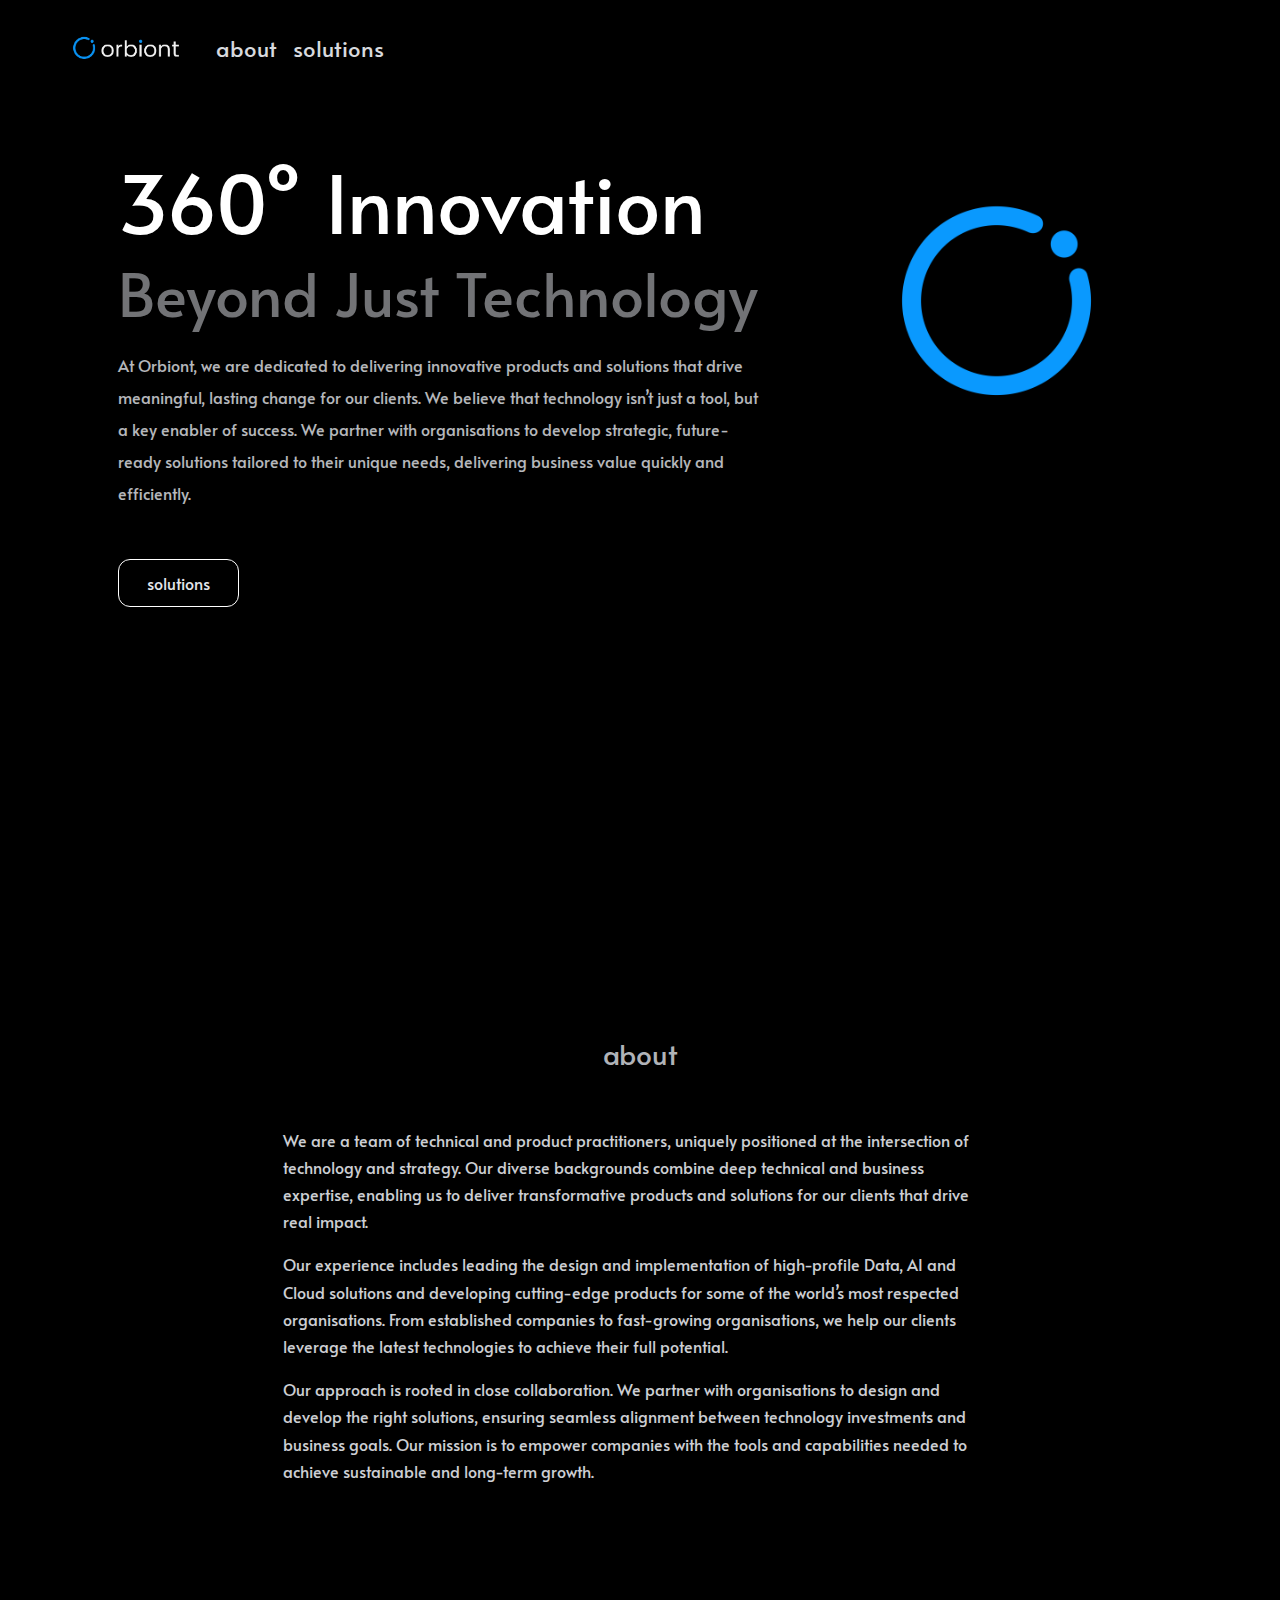
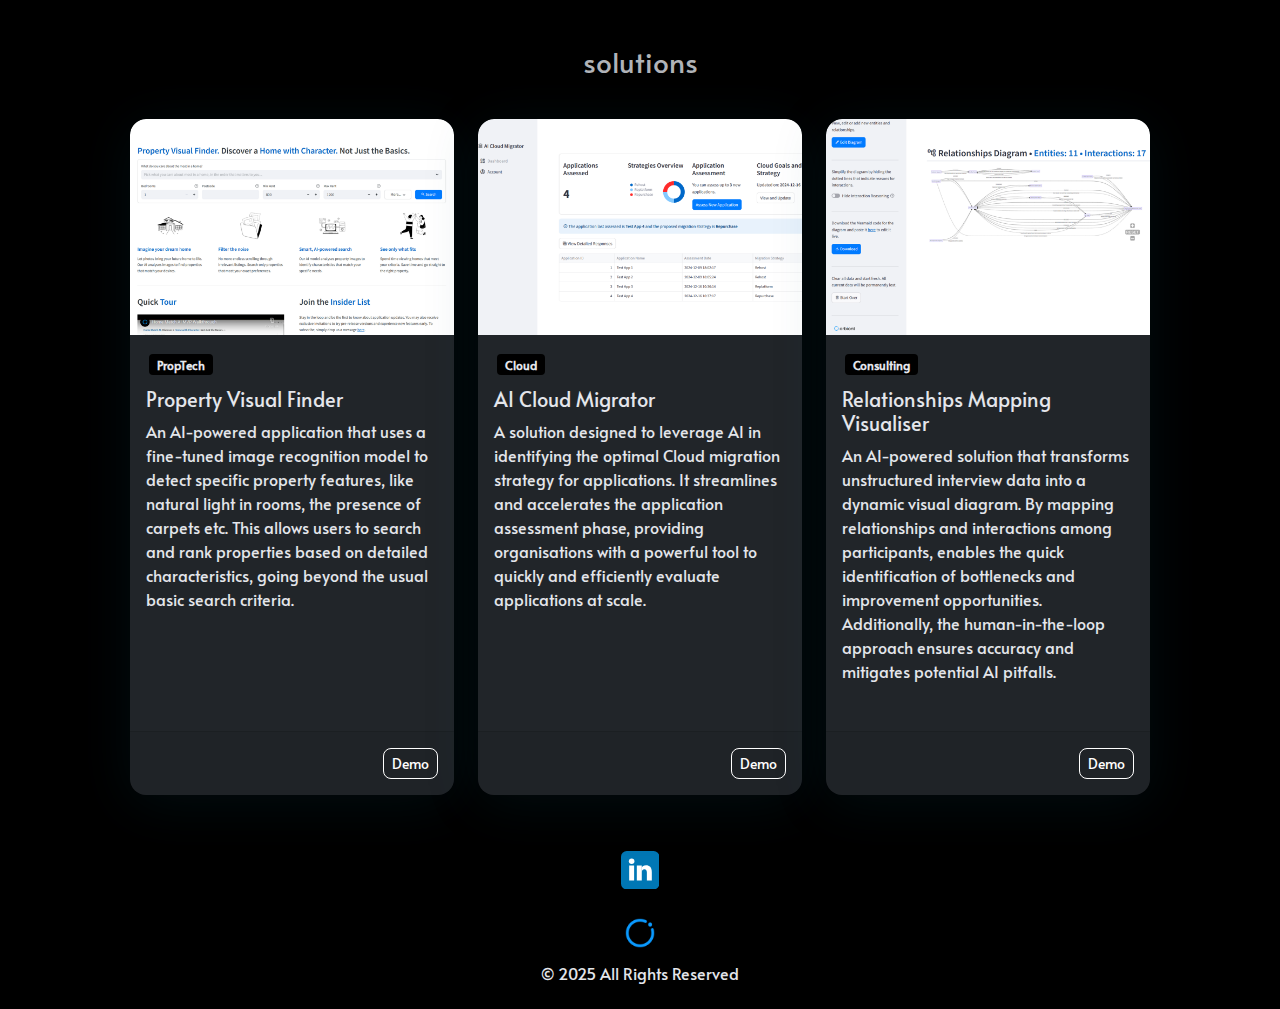
<file: index.html>
<!DOCTYPE html>
<html>

<head>
	<meta name="generator" content="Hugo 0.151.0"><meta charset="UTF-8">
<meta name="viewport" content="width=device-width, initial-scale=1.0">
<meta http-equiv="X-UA-Compatible" content="ie=edge">
<meta http-equiv="Accept-CH" content="DPR, Viewport-Width, Width">
<link rel="icon" href=images/logo/orbiont_avatar_light.png type="image/gif">


<link rel="preconnect" href="https://fonts.googleapis.com">
<link rel="preconnect" href="https://fonts.gstatic.com" crossorigin>
<link rel="preload"
      as="style"
      href="https://fonts.googleapis.com/css2?family=Alata&family=Lora:ital,wght@0,400;0,500;0,600;0,700;1,400;1,500;1,600;1,700&family=Roboto:ital,wght@0,100;0,300;0,400;0,500;0,700;0,900;1,100;1,300;1,400;1,500;1,700;1,900&display=swap"
>
<link rel="stylesheet"
      href="https://fonts.googleapis.com/css2?family=Alata&family=Lora:ital,wght@0,400;0,500;0,600;0,700;1,400;1,500;1,600;1,700&family=Roboto:ital,wght@0,100;0,300;0,400;0,500;0,700;0,900;1,100;1,300;1,400;1,500;1,700;1,900&display=swap"
      media="print" onload="this.media='all'" />
<noscript>
  <link
          href="https://fonts.googleapis.com/css2?family=Alata&family=Lora:ital,wght@0,400;0,500;0,600;0,700;1,400;1,500;1,600;1,700&family=Roboto:ital,wght@0,100;0,300;0,400;0,500;0,700;0,900;1,100;1,300;1,400;1,500;1,700;1,900&display=swap"
          rel="stylesheet">
</noscript>


<link rel="stylesheet" href="/css/font.css" media="all">



<meta property="og:url" content="https://orbiont.com/">
  <meta property="og:site_name" content="Orbiont">
  <meta property="og:title" content="Orbiont">
  <meta property="og:description" content="360° Innovation. Beyond Just Technology.">
  <meta property="og:locale" content="en_us">
  <meta property="og:type" content="website">


  <meta name="twitter:card" content="summary">
  <meta name="twitter:title" content="Orbiont">
  <meta name="twitter:description" content="360° Innovation. Beyond Just Technology.">


<link rel="stylesheet" href="/bootstrap-5/css/bootstrap.min.css" media="all"><link rel="stylesheet" href="/css/header.css" media="all">
<link rel="stylesheet" href="/css/footer.css" media="all">


<link rel="stylesheet" href="/css/theme.css" media="all">

<style>
    :root {
        --text-color: #343a40;
        --text-secondary-color: #6c757d;
        --text-link-color: #007bff;
        --background-color: #eaedf0;
        --secondary-background-color: #64ffda1a;
        --primary-color: #007bff;
        --secondary-color: #f8f9fa;

         
        --text-color-dark: #e4e6eb;
        --text-secondary-color-dark: #b0b3b8;
        --text-link-color-dark: #ffffff;
        --background-color-dark: #000000;
        --secondary-background-color-dark: #212529;
        --primary-color-dark: #ffffff;
        --secondary-color-dark: #212529;
    }
    body {
        font-size: 1rem;
        font-weight: 400;
        line-height: 1.5;
        text-align: left;
    }

    html {
        background-color: var(--background-color) !important;
    }

    body::-webkit-scrollbar {
        height: 0px;
        width: 8px;
        background-color: var(--background-color);
    }

    ::-webkit-scrollbar-track {
        border-radius: 1rem;
    }

    ::-webkit-scrollbar-thumb {
        border-radius: 1rem;
        background: #b0b0b0;
        outline: 1px solid var(--background-color);
    }

    #search-content::-webkit-scrollbar {
        width: .5em;
        height: .1em;
        background-color: var(--background-color);
    }
</style>



<meta name="description" content=360°&#32;Innovation.&#32;Beyond&#32;Just&#32;Technology.>
<link rel="stylesheet" href="/css/index.css" media="all">
<link rel="stylesheet" href="/css/projects.css" media="all">


<script defer src="/fontawesome-6/all-6.4.2.js"></script>


  
  

  <title>
Orbiont

  </title>
</head>

<body class="light">
  
  
<script>
    let localStorageValue = localStorage.getItem("pref-theme");
    let mediaQuery = window.matchMedia('(prefers-color-scheme: dark)').matches;

    switch (localStorageValue) {
        case "dark":
            document.body.classList.add('dark');
            break;
        case "light":
            document.body.classList.remove('dark');
            break;
        default:
            if (mediaQuery) {
                document.body.classList.add('dark');
            }
            break;
    }
</script>




<script>
    var prevScrollPos = window.pageYOffset;
    window.addEventListener("scroll", function showHeaderOnScroll() {
        let profileHeaderElem = document.getElementById("profileHeader");
        let currentScrollPos = window.pageYOffset;
        let resetHeaderStyle = false;
        let showNavBarOnScrollUp =  false ;
        let showNavBar = showNavBarOnScrollUp ? prevScrollPos > currentScrollPos : currentScrollPos > 0;
        if (showNavBar) {
            profileHeaderElem.classList.add("showHeaderOnTop");
        } else {
            resetHeaderStyle = true;
        }
        if(currentScrollPos === 0) {
            resetHeaderStyle = true;
        }
        if(resetHeaderStyle) {
            profileHeaderElem.classList.remove("showHeaderOnTop");
        }
        prevScrollPos = currentScrollPos;
    });
</script>



<header id="profileHeader">
    <nav class="pt-3 navbar navbar-expand-lg ">
        <div class="container-fluid mx-xs-2 mx-sm-5 mx-md-5 mx-lg-5">
            
            <a class="navbar-brand primary-font text-wrap" href="/">
                
                
                <img src="images/logo/orbiont_full_dark.png" width="132" height="50"
                    class="d-inline-block align-top">
                 
                
            </a>

            

            
            <button class="navbar-toggler" type="button" data-bs-toggle="collapse" data-bs-target="#navbarContent"
                aria-controls="navbarContent" aria-expanded="false" aria-label="Toggle navigation">
                <svg aria-hidden="true" height="24" viewBox="0 0 16 16" version="1.1" width="24" data-view-component="true">
                    <path fill-rule="evenodd" d="M1 2.75A.75.75 0 011.75 2h12.5a.75.75 0 110 1.5H1.75A.75.75 0 011 2.75zm0 5A.75.75 0 011.75 7h12.5a.75.75 0 110 1.5H1.75A.75.75 0 011 7.75zM1.75 12a.75.75 0 100 1.5h12.5a.75.75 0 100-1.5H1.75z"></path>
                </svg>
            </button>

            
            <div class="collapse navbar-collapse text-wrap primary-font" id="navbarContent">
                <ul class="navbar-nav me-auto text-center">
                    

                    
                    <li class="nav-item navbar-text">
                        <a class="nav-link" href="/#about" aria-label="about">
                            about
                        </a>
                    </li>
                    

                    

                    

                    
                    <li class="nav-item navbar-text">
                        <a class="nav-link" href="/#projects"
                            aria-label="projects">
                            solutions
                        </a>
                    </li>
                    

                    

                    

                    

                    
                    

                    

                </ul>

            </div>
        </div>
    </nav>
</header>
<div id="content">
<section id="hero" class="py-5 align-middle">
    <div class="container px-3 px-sm-5 px-md-5 px-lg-5 pt-lg-3">
        <div class="row">
            <div class="col-sm-12 col-md-12 col-lg-8 content " id="primary-font">
                <span class="subtitle">
                     
                </span>
                <h2>
                    360° Innovation
                </h2>
                <h3>
                    Beyond Just Technology
                </h3>
                <p class="hero-content">
                    At Orbiont, we are dedicated to delivering innovative products and solutions that drive meaningful, lasting change for our clients. We believe that technology isn&rsquo;t just a tool, but a key enabler of success. We partner with organisations to develop strategic, future-ready solutions tailored to their unique needs, delivering business value quickly and efficiently.
                </p>
                <div class="row">
                    <div class="col-auto h-100">
                        
                        <a href="#projects" class="btn" ZgotmplZ
			  >
                            solutions
                        </a>
                        
                    </div>
                    <div class="col-auto px-0 h-100"><span>
    

    
</span>
</div>
                </div>
            </div>
            <div class="col-sm-12 col-md-12 col-lg-4">
                <div class="row justify-content-center">
                    <div class="col-sm-12 col-md-9 pt-5 image  px-5 px-md-5 px-lg-0 text-center">
                        <img src="/images/logo/orbiont_avatar_dark.png"
                            class="img-thumbnail mx-auto"
                            alt=""
                        >
                    </div>
                </div>
            </div>
        </div>
    </div>
    
</section>

<section id="about" class="py-0 py-sm-5">
    <div class="container bg-transparent">
        <h3 class="text-center bg-transparent">about</h3>
        <div class="bg-transparent row justify-content-center px-3 py-5">
            
            <div class="col-sm-12 col-md-12 col-lg-8 content">
                <p>We are a team of technical and product practitioners, uniquely positioned at the intersection of technology and strategy. Our diverse backgrounds combine deep technical and business expertise, enabling us to deliver transformative products and solutions for our clients that drive real impact.</p>
<p>Our experience includes leading the design and implementation of high-profile Data, AI and Cloud solutions and developing cutting-edge products for some of the world&rsquo;s most respected organisations. From established companies to fast-growing organisations, we help our clients leverage the latest technologies to achieve their full potential.</p>
<p>Our approach is rooted in close collaboration. We partner with organisations to design and develop the right solutions, ensuring seamless alignment between technology investments and business goals. Our mission is to empower companies with the tools and capabilities needed to achieve sustainable and long-term growth.</p>


                
            </div>
        </div>
    </div>
</section>



<section id="projects" class="py-5">
    <div class="container">
        <h3 class="text-center">solutions</h3>
        <div class="row justify-content-center px-3 px-md-5">
            
            <div class="col-lg-4 col-md-6 my-3">
                <div class="card my-3 h-100" title="Property Visual Finder">
                    <div class="card-head">
                        <img class="card-img-top" src="/images/products/propertyvisualfinder.png" alt="Property Visual Finder">
                    </div>
                    <div class="card-body bg-transparent p-3">
                        <div class="pb-2 bg-transparent">
                            
                            <span class="badge badge-secondary">PropTech</span>
                            
                        </div>
                        <h5 class="card-title bg-transparent mt-1">Property Visual Finder</h5>
                        <div class="card-text bg-transparent secondary-font">
                            An AI-powered application that uses a fine-tuned image recognition model to detect specific property features, like natural light in rooms, the presence of carpets etc. This allows users to search and rank properties based on detailed characteristics, going beyond the usual basic search criteria.
                        </div>
                    </div>
                    
                    <div class="card-footer py-3">
                        
                        
                        <span class="float-end">
                            <a class="btn btn-sm" href="https://youtu.be/vB9PFRh-DTw" target="_blank">
                                Demo
                            </a>
                        </span>
                        
                    </div>
                    
                </div>
            </div>
            
            <div class="col-lg-4 col-md-6 my-3">
                <div class="card my-3 h-100" title="AI Cloud Migrator">
                    <div class="card-head">
                        <img class="card-img-top" src="/images/products/aicloudmigrator.png" alt="AI Cloud Migrator">
                    </div>
                    <div class="card-body bg-transparent p-3">
                        <div class="pb-2 bg-transparent">
                            
                            <span class="badge badge-secondary">Cloud</span>
                            
                        </div>
                        <h5 class="card-title bg-transparent mt-1">AI Cloud Migrator</h5>
                        <div class="card-text bg-transparent secondary-font">
                            A solution designed to leverage AI in identifying the optimal Cloud migration strategy for applications. It streamlines and accelerates the application assessment phase, providing organisations with a powerful tool to quickly and efficiently evaluate applications at scale.
                        </div>
                    </div>
                    
                    <div class="card-footer py-3">
                        
                        
                        <span class="float-end">
                            <a class="btn btn-sm" href="https://youtu.be/hr6e6gllgqI" target="_blank">
                                Demo
                            </a>
                        </span>
                        
                    </div>
                    
                </div>
            </div>
            
            <div class="col-lg-4 col-md-6 my-3">
                <div class="card my-3 h-100" title="Relationships Mapping Visualiser">
                    <div class="card-head">
                        <img class="card-img-top" src="/images/products/relationshipsmappingvisualiser.png" alt="Relationships Mapping Visualiser">
                    </div>
                    <div class="card-body bg-transparent p-3">
                        <div class="pb-2 bg-transparent">
                            
                            <span class="badge badge-secondary">Consulting</span>
                            
                        </div>
                        <h5 class="card-title bg-transparent mt-1">Relationships Mapping Visualiser</h5>
                        <div class="card-text bg-transparent secondary-font">
                            An AI-powered solution that transforms unstructured interview data into a dynamic visual diagram. By mapping relationships and interactions among participants, enables the quick identification of bottlenecks and improvement opportunities. Additionally, the human-in-the-loop approach ensures accuracy and mitigates potential AI pitfalls.
                        </div>
                    </div>
                    
                    <div class="card-footer py-3">
                        
                        
                        <span class="float-end">
                            <a class="btn btn-sm" href="https://youtu.be/zS8J_MW1HxA" target="_blank">
                                Demo
                            </a>
                        </span>
                        
                    </div>
                    
                </div>
            </div>
            
            
        </div>
    </div>
</section>


<svg xmlns="http://www.w3.org/2000/svg" style="display: none;">
  <symbol id="check-circle-fill" viewBox="0 0 16 16">
    <path d="M16 8A8 8 0 1 1 0 8a8 8 0 0 1 16 0zm-3.97-3.03a.75.75 0 0 0-1.08.022L7.477 9.417 5.384 7.323a.75.75 0 0 0-1.06 1.06L6.97 11.03a.75.75 0 0 0 1.079-.02l3.992-4.99a.75.75 0 0 0-.01-1.05z"/>
  </symbol>
  <symbol id="info-fill" viewBox="0 0 16 16">
    <path d="M8 16A8 8 0 1 0 8 0a8 8 0 0 0 0 16zm.93-9.412-1 4.705c-.07.34.029.533.304.533.194 0 .487-.07.686-.246l-.088.416c-.287.346-.92.598-1.465.598-.703 0-1.002-.422-.808-1.319l.738-3.468c.064-.293.006-.399-.287-.47l-.451-.081.082-.381 2.29-.287zM8 5.5a1 1 0 1 1 0-2 1 1 0 0 1 0 2z"/>
  </symbol>
  <symbol id="exclamation-triangle-fill" viewBox="0 0 16 16">
    <path d="M8.982 1.566a1.13 1.13 0 0 0-1.96 0L.165 13.233c-.457.778.091 1.767.98 1.767h13.713c.889 0 1.438-.99.98-1.767L8.982 1.566zM8 5c.535 0 .954.462.9.995l-.35 3.507a.552.552 0 0 1-1.1 0L7.1 5.995A.905.905 0 0 1 8 5zm.002 6a1 1 0 1 1 0 2 1 1 0 0 1 0-2z"/>
  </symbol>
</svg>

  </div><footer>
    
 

<div class="text-center pt-2">
    

    
    <span class="px-1">
        <a href="https://www.linkedin.com/company/orbiont" aria-label="linkedin">
            <svg xmlns="http://www.w3.org/2000/svg" width='2.4em' height='2.4em' fill="#fff" aria-label="LinkedIn"
                viewBox="0 0 512 512">
                <rect width="512" height="512" fill="#0077b5" rx="15%" />
                <circle cx="142" cy="138" r="37" />
                <path stroke="#fff" stroke-width="66" d="M244 194v198M142 194v198" />
                <path d="M276 282c0-20 13-40 36-40 24 0 33 18 33 45v105h66V279c0-61-32-89-76-89-34 0-51 19-59 32" />
            </svg>
        </a>
    </span>
    

    

    

    
</div><div class="container py-4">
    <div class="row justify-content-center">
        <div class="col-md-4 text-center">
            
                <div class="pb-2">
                    <a href="https://orbiont.com/" title="Orbiont">
                        
                        <img alt="Footer logo" src="images/logo/orbiont_avatar_light.png"
                            height="40px" width="40px">
                    </a>
                </div>
            
            &copy; 2025  All Rights Reserved
            
        
        </div>
    </div>
</div>
</footer><script src="/bootstrap-5/js/bootstrap.bundle.min.js"></script>
<script>
    if (document.body.className.includes("light")) {
        document.body.classList.add('dark');
        localStorage.setItem("pref-theme", 'dark');
    }
</script>









<script src="/js/contact.js"></script>




  <section id="search-content" class="py-2">
    <div class="container" id="search-results"></div>
  </section>
</body>

</html>
</file>
<file: css/font.css>
/* Default font for body */
/*Filotheos changed font family*/
body {
    font-family: "Alata", serif !important;
}

/* secondary font */
.secondary-font, #secondary-font {
    font-family: "Alata", serif;
}

/* primary font */
.primary-font, #primary-font {
    font-family: "Alata", sans-serif;
}

/* Default font */
.default-font, #default-font {
    font-family: "Alata", sans-serif;
}
</file>
<file: css/header.css>
header {
    z-index: 10;
    position: relative;
    top: 0;
}

.showHeaderOnTop {
    box-shadow: 0px 8px 56px rgba(15, 80, 100, 0.16);
    top: 0;
    position: sticky;
}

header .navbar .navbar-nav a {
    color: var(--text-color) !important;
}

#theme-toggle {
    background-color: var(--background-color) !important;
    color: var(--text-color) !important;
}

.navbar-toggler {
    border: none;
    outline: none;
    color: var(--text-color);
}
.navbar-toggler svg {
    fill: currentColor;
    color: var(--text-color);
}
.navbar-toggler:focus {
    box-shadow: 0 0 0 .05em;
}
/*Filotheos changed font size*/
.navbar-text {
    font-size: 22px !important;
    opacity: 0.95;
    white-space: nowrap;
}
header .nav-link{
    transition: none !important;
}
.navbar-brand {
    color: var(--primary-color) !important;
    opacity: 0.95;
} 
.navbar .nav-link:hover {
    color: var(--primary-color) !important;
}
.nav-link.nav-link-sep:after {
    content: "|";
    color: var(--text-color) !important;
}

li > .dropdown-toggle:focus{
    color: var(--primary-color) !important;
}

.dropdown-menu {
    overflow: auto;
    /* z-index: 100; */
    background-color: var(--background-color) !important;
    border-color: var(--text-secondary-color) !important;
}

.dropdown-item:hover {
    background-color: var(--secondary-color) !important;
}

.dropdown-item:focus, .dropdown-item:active {
    background-color: var(--secondary-color) !important;
}

.dropdown-divider {
	border-top: 1px solid var(--lt-color-border-dark);
}

#search {
    border-radius: 1rem !important;
    background-color: var(--secondary-color);
    color: var(--text-color);
    border-color: var(--background-color) !important;
    transition: none;
}

#search:focus {
    box-shadow: 0 0 10px rgba(0, 0, 0, 0.2);
}
#search-content {
    -ms-scroll-chaining: none;
    scrollbar-width: none;
    display: none;
    border-radius: 1rem;
    box-shadow: 0 0 10px rgba(0,0,0,0.2);
    z-index: 9999;
    width: 10%;
    max-height: 350px;
    background-color: var(--secondary-color) !important;
    position: absolute;
    overflow: scroll;
}

#search-content::-webkit-scrollbar {
    display: none;
}

#search-results > .card {
    background-color: transparent !important;
    border: none;
    margin-bottom: 10px;
}

#search-results > .card :hover {
    border-radius: 1rem !important;
    background-color: var(--background-color) !important;
    transition: .2s;
}

#search-results .card a {
    opacity: 0.9;
    display: inline-block;
    text-decoration: none;
    color: var(--text-color) !important;
}

#search-results .card a:hover {
    color: var(--primary-color) !important;
}
</file>
<file: css/footer.css>
footer a h5 {
    color: var(--text-color) !important;
}

footer a {
  text-decoration: none;
  color: var(--text-link-color) !important;
}

footer a:hover {
  color: var(--primary-color) !important;
}

footer .card {
    background-color: var(--secondary-color) !important;
    border-radius: .75rem;
    cursor: context-menu;
    overflow: hidden;
    border: none;
}

footer .card:hover {
    transition: all 0.3s ease-out;
    box-shadow: 0px 8px 56px rgba(15, 80, 100, 0.16);
}

footer .card-text * {
    background-color: var(--secondary-color) !important;
}

footer .card-footer {
    background-color: var(--background-color) !important;
    padding: .8em .7em;
    border: 1px solid var(--secondary-color);
}

footer .card-footer a {
    color: var(--text-link-color) !important;
    border-color: var(--primary-color) !important;
    transition: none;
    background-color: var(--background-color) !important;
}

footer .card-footer a:hover {
    color: var(--primary-color) !important;
    opacity: 0.8;
}

footer .card-footer a:focus {
    box-shadow: none !important;
}

footer .card > .card-header {
    padding: 0 !important;
    border: none !important;
    background-color: var(--secondary-color) !important;
}

footer .card > .card-header .card-img-top {
    width: 100%;
    height: 250px !important;
    object-fit: cover;
    background-color: transparent !important;
}
</file>
<file: css/theme.css>
/* light mode */
.light > *{
    background-color: var(--background-color) !important;
    color: var(--text-color) !important;
}

.light > #footer-socialNetworks-github-svg-path{
    fill: none;
}

/* dark mode */
.dark {
    --background-color: var(--background-color-dark) !important;
    --secondary-background-color: var(--secondary-background-color-dark) !important;
    --text-color: var(--text-color-dark) !important;
    --text-secondary-color: var(--text-secondary-color-dark) !important;
    --text-link-color: var(--text-link-color-dark) !important;
    --primary-color: var(--primary-color-dark);
    --secondary-color: var(--secondary-color-dark);
}

.dark #footer-socialNetworks-github-svg-path{
    fill: #FFFFFF;
}

.text-secondary {
    color: var(--text-secondary-color) !important;
}

#theme-toggle:focus {
    outline: 0;
}

#theme-toggle svg {
    height: 18px;
}

button#theme-toggle {
    border: none;
    font-size: 26px;
    margin: auto 4px;
}

body.dark #moon {
    vertical-align: middle;
    display: none;
}

body:not(.dark) #sun {
    display: none;
}

body *::selection {
    color: var(--text-color) !important;
    background-color: var(--primary-color) !important;
}
</file>
<file: css/index.css>
/* Animation */
@keyframes fade-in {
    0% {
        opacity: 0;
    }
    100% {
        opacity: 1;
    }
}
@keyframes fade-bottom {
  0% {
    transform: translateY(50px);
    opacity: 0;
  }
  100% {
    transform: translateY(0);
    opacity: 1;
  }
}
@keyframes fade-left {
  0% {
    transform: translateX(-10px);
    opacity: 0;
  }
  100% {
    transform: translateX(0);
    opacity: 1;
  }
}

@keyframes fade-right {
  0% {
    transform: translateX(20px);
    opacity: 0;
  }
  100% {
    transform: translateX(0);
    opacity: 1;
  }
}

/* Header animation */
@keyframes fade-up {
  0% {
    transform: translateY(-10px);
    opacity: 0;
  }
  100% {
    transform: translateY(0);
    opacity: 1;
  }
}

header .navbar.animate {
    animation: fade-up 0.5s ease-in;
}

/* ToolTip */

.tooltip {
    line-height: 1rem;
    border-radius: .5rem !important;
}
.tooltip-inner {
    line-height: 1rem;
}
.tooltip .tooltip-arrow { 
    visibility: hidden !important;
}

/* hero */

#hero {
    min-height: 100vh;
    line-height: 2rem;
    max-width: 100%;
}
#hero .content.animate {
    animation: fade-left 1s ease-out;
}

#hero .hero-bottom-svg {
    opacity: 0.5;
    position: absolute;
    bottom: -50px;
    left: -150px;
}

#hero .subtitle {
    font-size: clamp(14px,5vw,16px);
    opacity: 0.6;
}
/*Filotheos added margin*/
#hero h2 {
    font-size: clamp(40px, 8vw, 80px);
    color: var(--primary-color) !important;
}

#hero h3 {
    font-size: clamp(40px, 8vw, 60px);
    /* color: var(--primary-color) !important; */
    opacity: 0.5;
}

#hero p {
    margin: 20px 0px 0px;
    max-width: 640px;
    opacity: 0.8;
}
/*Filotheos changed shadow and border*/
#hero .image img {
    box-shadow:0px 0px 0px rgba(15, 80, 100, 0.16);
    padding: 0;
    border: 0px solid var(--secondary-color);
    border-radius: 0rem;
}

#hero .image.animate img {
    animation: fade-in 1s ease-out;
    transition: box-shadow 0.3s;
}

#hero .image img:hover {
    cursor: pointer;
}

#hero .image.animate img:hover {
    box-shadow: 0 0 11px rgb(15 80 100 / 20%);
    filter: contrast(1.2);
    cursor: pointer;
}

#hero a.btn.social-icon {
    color: var(--primary-color) !important;
    line-height: 0%;
    border-radius: 50%;
    margin-top: 50px;
    padding: 0.7rem;
    border: 1px solid var(--primary-color);
    transition: none;
}

#hero a.btn.social-icon img {
    width: 1em;
}

#hero a.btn.social-icon:hover {
    opacity: 0.8;
}

#hero a.btn {
    margin-top: 50px;
    padding: 0.7rem 1.75rem;
    border: 1px solid var(--primary-color);
    color: var(--text-color) !important;
    border-radius: .75rem;
    transition: none;
}

#hero a.btn:focus {
    box-shadow: none;
}

#hero a.btn:hover {
    background-color: var(--secondary-color) !important;
    color: var(--text-color) !important;
    opacity: 0.9;
}

#hero a.btn.social-icon:hover {
    background-color: var(--background-color) !important;
    opacity: 0.7;
}

#hero .hero-content > a {
    display: inline-block;
    text-decoration: none;
    color: var(--text-link-color) !important;
}

#hero .hero-content > a::after {
    content: "";
    display: block;
    width: 0px;
    height: 2px;
    bottom: 0.37em;
    background-color: var(--primary-color);
    transition: all 0.25s cubic-bezier(0.645,0.045,0.355,1);
    opacity: 0.5;
}

#hero .hero-content > a:hover::after, #hero .hero-content > a:focus::after, #hero .hero-content > a:active::after {
    width: 100%;
}



/* about me */
#about h3 {
    color: var(--text-secondary-color) !important;
}

#about .image img {
    box-shadow: 0px 8px 56px rgba(15, 80, 100, 0.16);
    transition: box-shadow 0.3s;
    padding: 0;
    border: 0;
}

#about .image img:hover {
    box-shadow: 0 0 11px rgb(15 80 100 / 20%);
}

#about ul {
    display: grid;
    grid-template-columns: repeat(2, minmax(140px, 200px));
    gap: 0px 10px;
    padding: 0px;
    margin: 20px 0px 0px;
    overflow: hidden;
    list-style: none;
}

#about ul li {
    position: relative;
    margin-bottom: 10px;
    padding-left: 20px;
}

#about ul li::before {
    content: "▹";
    color: var(--primary-color);
    position: absolute;
    left: 0px;
}

#about .content {
    font-weight: 500;
    opacity: 0.9 !important;
    line-height: 1.7rem !important;
}

#about a {
    display: inline-block;
    text-decoration: none;
    color: var(--text-link-color) !important;
}

#about a::after {
    content: "";
    display: block;
    width: 0px;
    height: 2px;
    bottom: 0.37em;
    background-color: var(--primary-color);
    transition: all 0.25s cubic-bezier(0.645,0.045,0.355,1);
    opacity: 0.5;
}

#about a:hover::after, #about a:focus::after, #about a:active::after {
    width: 100%;
}

/* experience */

#experience h3 {
    color: var(--text-secondary-color) !important;
}

#experience * {
    background-color: transparent !important;
}

#experience .tab-pane > * {
    opacity: 0.9;
}

#experience .tab-pane small {
    opacity: 0.8;
}

#experience .tab-pane ul {
    padding-top: 1%;
    padding-bottom: 1%;
}

#experience .experience-container .tab-content > .tab-pane p {
    padding: 1% 0;
    margin: 0;
}

#experience .experience-container {
    background-color: var(--secondary-color) !important;
    border-radius: .75rem;
    box-shadow: 0px 8px 56px rgb(15 80 100 / 16%);
}

#experience .nav-item .nav-link {
    color: var(--text-color) !important;
    border-bottom: 2px solid transparent; 
    border-radius: 0%;
    transition: none;
    cursor: pointer;
}

#experience .nav-item .nav-link.active {
    color: var(--text-color) !important;
    border-bottom: 2px solid var(--primary-color); 
    opacity: 0.8;
}

#experience .nav-item .nav-link.active:hover { 
    transition: none !important;
}

#experience .nav-item .nav-link:hover {
    border-bottom: 2px solid var(--primary-color);
    opacity: 0.8;
}

#experience a {
    opacity: 0.9;
    display: inline-block;
    text-decoration: none;
    color: var(--text-link-color) !important;
}

#experience a::after {
    content: "";
    display: block;
    width: 0px;
    height: 2px;
    bottom: 0.37em;
    background-color: var(--primary-color);
    transition: all 0.25s cubic-bezier(0.645,0.045,0.355,1);
    opacity: 0.5;
}

#experience a:hover::after, #experience a:focus::after, #experience a:active::after {
    width: 100%;
}

#experience .experience-container .tab-content .tab-pane ul {
    overflow: hidden;
    list-style: none;
    margin-bottom: 0;
}

#experience .experience-container .tab-content .tab-pane ul li {
    position: relative;
    margin-bottom: 10px;
    padding-left: 20px;
}

#experience .experience-container .tab-content .tab-pane ul li::before {
    content: "▹";
    color: var(--primary-color);
    position: absolute;
    left: 0px;
}

#experience .experience-container .tab-content .tab-pane .featuredLink a::after {
    display: block;
    width: auto;
    height: auto;
    bottom: 0em;
    background-color: transparent;
    transition: none;
    opacity: 1;
}

#experience .experience-container .tab-content .tab-pane .featuredLink a.btn {
    border: 1px solid var(--primary-color);
    border-radius: .75rem;
    transition: none;
}

#experience .experience-container .tab-content .tab-pane .featuredLink a.btn:focus {
    box-shadow: none;
}

#experience .experience-container .tab-content .tab-pane .featuredLink a.btn:hover {
    color: var(--text-color) !important;
    opacity: 0.7;
}

/* Education */

#education .container > h3 {
    color: var(--text-secondary-color) !important;
}

#education .row .index {
    opacity: 0.8;
    padding: 13px 20px;
    line-height: 0%;
    border-radius: 50%;
    max-height: 50px;
    z-index: 2;
    background-color: var(--primary-color) !important;
    color: var(--secondary-color) !important;
    font-weight: bold;
}

#education .card * {
    background-color: var(--secondary-color) !important;
}

#education .card {
    border-radius: 1.5rem;
    box-shadow: 0px 8px 56px rgb(15 80 100 / 16%);
    border: 2px solid var(--text-secondary-color) !important;
    transition: box-shadow .2s linear,opacity .2s linear;
    transition: transform 0.2s;
}

#education .card .card-body {
    border-radius: 1.5rem;
    padding: 2rem;
}

@media all and (max-width:768px) {
    #education .card .card-body {
        padding: 2rem 1rem;
    }
}

#education .card:hover {
    transition: 0.3s;
    box-shadow: 0 4px 11px rgb(15 80 100 / 16%);
    border: 2px solid var(--primary-color) !important;
}

#education .card .card-body .education-content a {
    color: var(--text-link-color) !important;
    text-decoration: none;
    opacity: 0.9;
}

#education .card .card-body > a h6 {
    display: inline-block;
    text-decoration: none;
    color: var(--text-link-color) !important;
}

#education .card .card-body > a h6::after {
    content: "";
    display: block;
    width: 0px;
    height: 2px;
    bottom: 0.37em;
    background-color: var(--primary-color);
    transition: all 0.25s cubic-bezier(0.645,0.045,0.355,1);
    opacity: 0.5;
}

#education .card .card-body > a h6:hover::after, #education .card .card-body > a h6:focus::after, #education .card .card-body > a h6:active::after {
    width: 100%;
}

#education .card .card-body a.btn {
    opacity: 0.9;
    border: 1px solid var(--primary-color) !important;
    color: var(--text-color) !important;
    border-radius: .75rem;
    box-shadow: none;
    transition: none;
}

#education .card .card-body a.btn:hover {
    opacity: 0.8;
}

/* achievements */

#achievements a {
    text-decoration: none;
}

#achievements h3 {
    color: var(--text-secondary-color) !important;
}

#achievements .card {
    cursor: context-menu;
    background-color: var(--secondary-color) !important;
    border-radius: 1rem;
    box-shadow: 0 0 36px rgba(0,0,0,0.1);
    /* transform: translate3d(0, 0, 0); */
    transition: box-shadow .2s linear,opacity .2s linear;
    border: 2px solid transparent;
}

#achievements a.card {
    cursor: alias;
}

#achievements .card h5 {
    color: var(--text-color) !important;
    opacity: 0.9;
}

#achievements .card:hover {
    border: 2px solid var(--text-color);
    transition: .3s;
}
#achievements .card:focus {
    border: 2px solid var(--text-color);
    transition: .3s;
}

#achievements .card-text {
    background-color: var(--secondary-color) !important;
    color: var(--text-secondary-color) !important;
}

#achievements img {
    border-radius: 0.7rem;
}

/* contact */

#contact h3 {
    color: var(--text-secondary-color) !important;
}

#contact .btn {
    transition: none;
    transition: opacity 0.3s;
    border-radius: .5rem !important;
    border-color: var(--primary-color) !important;
    background-color: var(--secondary-color) !important;
    color: var(--text-color) !important;
}

#contact .btn:hover {
    opacity: .7;
}

#contact .btn:focus {
    box-shadow: none !important;
}

#contact form .form-control {
    background-color: var(--secondary-color);
    color: var(--text-color);
    border-radius: .7rem;
    border: 1px solid var(--text-secondary-color);
    box-shadow: 0px 8px 56px rgb(15 80 100 / 5%);
}

#contact-form-status {
    position: fixed;
    bottom: 10px;
    right: 10px;
    z-index: 1;
    transform: translate3d(0, 0, 0);
}

#contact-form-status svg {
    height: 18px;
    width: 18px;
}

#contact-form-status button {
    border-radius: 50%;
    border: none;
    background-color: white;
    padding: 0.5rem;
    margin-left: 0.5rem;
    box-shadow: 0px 8px 56px rgb(15 80 100 / 5%);
    font-size: .6rem !important;
}

#contact-form-status .alert {
    border-radius: 0.5rem;
    box-shadow: 0px 8px 56px rgb(15 80 100 / 5%);
    padding: .5rem 1rem;
}
</file>
<file: css/projects.css>
/* projects */

#projects h3 {
    color: var(--text-secondary-color) !important;
}

#projects a {
    text-decoration: none;
    color: var(--text-link-color) !important;
}

#projects .badge {
    background-color: var(--background-color) !important;
    color: var(--text-color) !important;
    margin: 0 1%;
}

#projects .card {
    background-color: var(--secondary-color) !important;
    box-shadow: 0px 8px 56px rgb(15 80 100 / 16%);
    min-height: 400px;
    overflow: hidden;
    border-radius: 1rem;
    border: none !important;
}

#projects .card:hover {
    box-shadow: 0 0 11px rgb(15 80 100 / 20%);
    transition: transform 0.3s;
    transform: translateY(-7px);
}

#projects .card .card-head {
    -o-object-fit: cover;
    object-fit: cover;
    overflow: hidden;
    border-top-left-radius: 1rem;
    border-top-right-radius: 1rem;
    border: none !important;
}

#projects .card .card-footer {
    border-bottom-left-radius: 1rem;
    border-bottom-right-radius: 1rem;
}

#projects .card:hover .card-img-top {
    transform: scale(1.2);
    transition: all 0.3s ease-out;
}

#projects .card-img-top {
    transition: transform 0.3s;
}

#projects .float-end .btn {
    transition: none;
    border-radius: .5rem !important;
    border-color: var(--primary-color) !important;
}

#projects .float-end .btn:focus {
    box-shadow: none !important;
}
</file>
